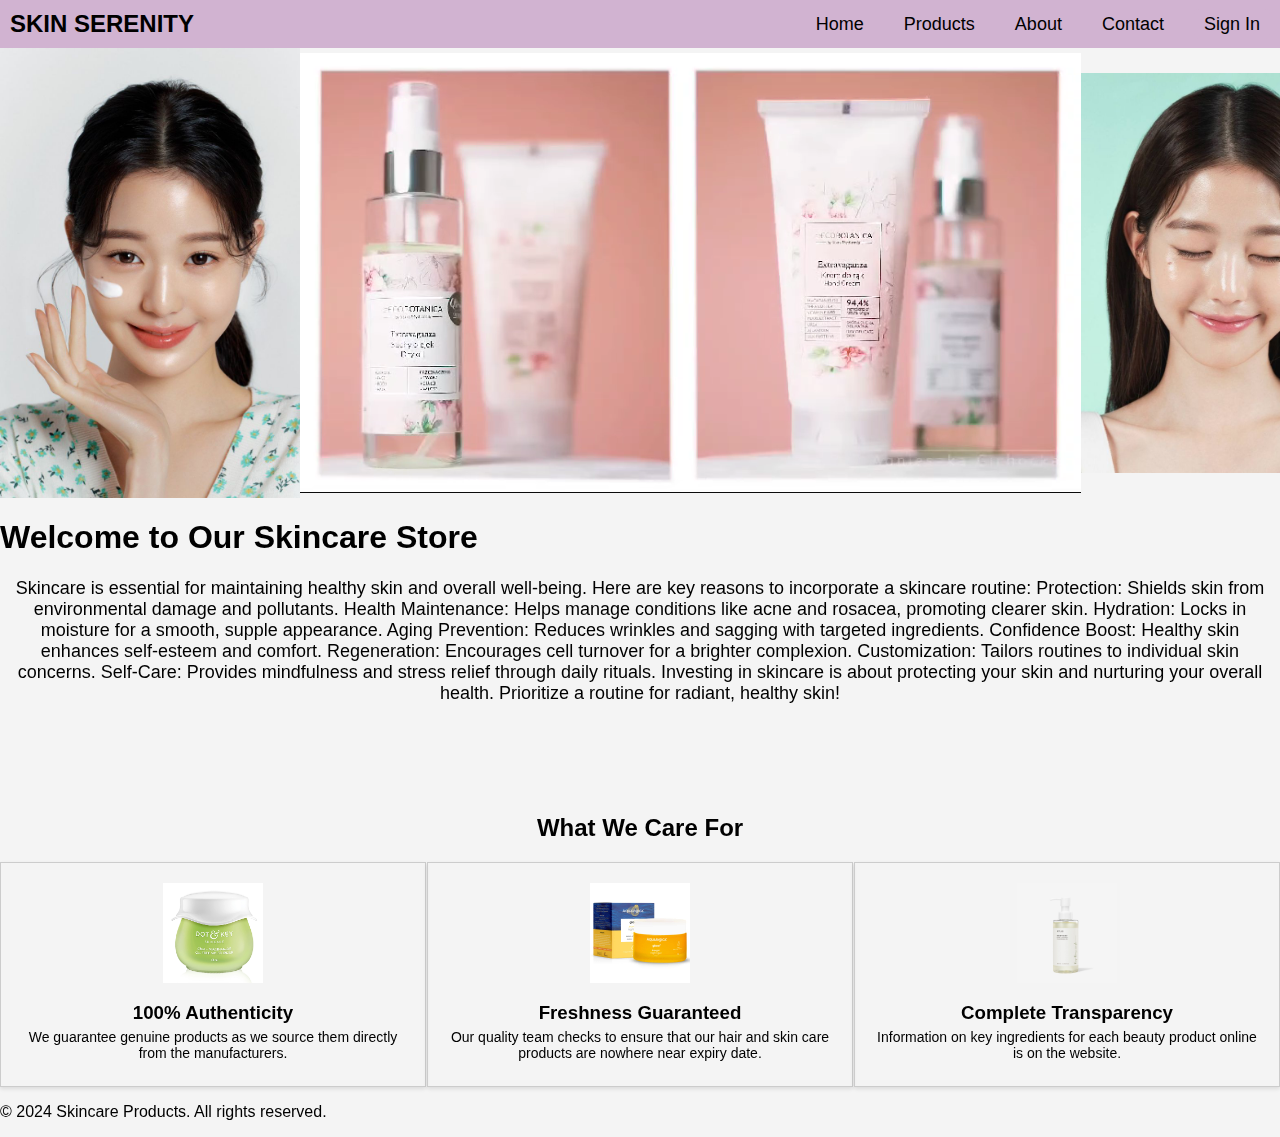
<file: WAD/index.html>
<!DOCTYPE html>
<html lang="en">
<head>
    <meta charset="UTF-8">
    <meta name="viewport" content="width=device-width, initial-scale=1.0">
    <title>Skincare Products</title>
    <link rel="stylesheet" href="home.css">
</head>
<body>


    <header class="header">
        <nav class="nav-container">
            <a href="./home.html" class="logo" style="color: #000;">SKIN SERENITY</a>
            <ul class="nav-links">
                <li><a href="home.html">Home</a></li>
                <li><a href="skincare.html">Products</a></li>
                <li><a href="about.html" class="active">About</a></li>
                <li><a href="contact.html">Contact</a></li>
                <li><a href="signin-signup.html">Sign In</a></li>
            </ul>
        </nav>
    </header>
    

    <main>
        <section class="hero">
            <div class="p-card">
                <img src="m1.jpg" alt="Hero Image" height="1150" width="800">
                <video width="1080" height="440" autoplay muted playsinline loop>
                    <source src="vid.mp4" type="video/mp4">
                  </video>
                  
            <img src="m2.jpg" alt="model" height="5500" width="450">
            </div>

            <h1>Welcome to Our Skincare Store</h1>
            <p style="font-family:Arial, Helvetica, sans-serif;" >
                <center style="font-size: large;">
                    Skincare is essential for maintaining healthy skin and overall well-being. Here are key reasons to incorporate a skincare routine:
        
        Protection: Shields skin from environmental damage and pollutants.
        Health Maintenance: Helps manage conditions like acne and rosacea, promoting clearer skin.
        Hydration: Locks in moisture for a smooth, supple appearance.
        Aging Prevention: Reduces wrinkles and sagging with targeted ingredients.
        Confidence Boost: Healthy skin enhances self-esteem and comfort.
        Regeneration: Encourages cell turnover for a brighter complexion.
        Customization: Tailors routines to individual skin concerns.
        Self-Care: Provides mindfulness and stress relief through daily rituals.
        Investing in skincare is about protecting your skin and nurturing your overall health. Prioritize a routine for radiant, healthy skin!
                </center>
            </p>
        </section>
<br>
<br>
<br>

      
        <section class="what-we-care-for">
            <h2>What We Care For</h2>
            <div class="care-section">
                <div class="care-item">
                    <img src="p1.jpg" alt="100% Authenticity">
                    <h3>100% Authenticity</h3>
                    <p>We guarantee genuine products as we source them directly from the manufacturers.</p>
                </div>
                
                <div class="care-item">
                    <img src="p2.jpg" alt="Freshness Guaranteed">
                    <h3>Freshness Guaranteed</h3>
                    <p>Our quality team checks to ensure that our hair and skin care products are nowhere near expiry date.</p>
                </div>
                
                <div class="care-item">
                    <img src="pro1.jpg" alt="Complete Transparency">
                    <h3>Complete Transparency</h3>
                    <p>Information on key ingredients for each beauty product online is on the website.</p>
                </div>
                
            </div>
        </section>

    </main>

    <footer>
        <p>&copy; 2024 Skincare Products. All rights reserved.</p>
    </footer>
</body>
</html>
<style>
/* General styles for links in the navigation */
.nav-links li a {
    text-decoration: none;
    color: #000; /* Set default color to black */
    font-size: 18px;
    transition: color 0.3s;
    padding: 10px; /* Add padding for better spacing */
}

/* Specific style for the "Sign In" link */
.nav-links li:last-child a {
    color: #000; /* Black color for Sign In link */
    background-color: #d1b3d1; /* Add a background color */
    padding: 5px 10px; /* Add padding for better spacing */
    border-radius: 5px; /* Rounded corners */
    white-space: nowrap; /* Prevent text from breaking into two lines */
}

/* Hover effect for all links */
.nav-links li a:hover {
    background-color: #b396b3; /* Slightly darker background on hover */
    color: white; /* Change text color on hover */
}

/* Flexbox layout for the navigation links to keep them side by side */
.nav-container {
    display: flex;
    justify-content: space-between;
    align-items: center;
    flex-wrap: nowrap; /* Ensure the links stay in a single line */
}

.nav-links {
    display: flex;
    list-style: none;
    margin: 0;
    padding: 0;
}

/* Make sure the navigation links stay side by side on smaller screens */
.nav-links li {
    margin-left: 20px;
}

/* Responsive layout adjustments */
@media (max-width: 768px) {
    .nav-links {
        flex-wrap: wrap; /* Allow the links to wrap if needed on smaller screens */
    }

    .nav-links li {
        margin-left: 10px; /* Reduce margin for smaller screens */
    }

    .nav-links li a {
        padding: 5px 8px; /* Adjust padding to fit the links better */
        font-size: 16px; /* Slightly reduce font size */
    }
}

/* Header styling */
.header {
    background-color: #d1b3d1; /* Background color for the header */
    padding: 10px;
}

</style>
</file>
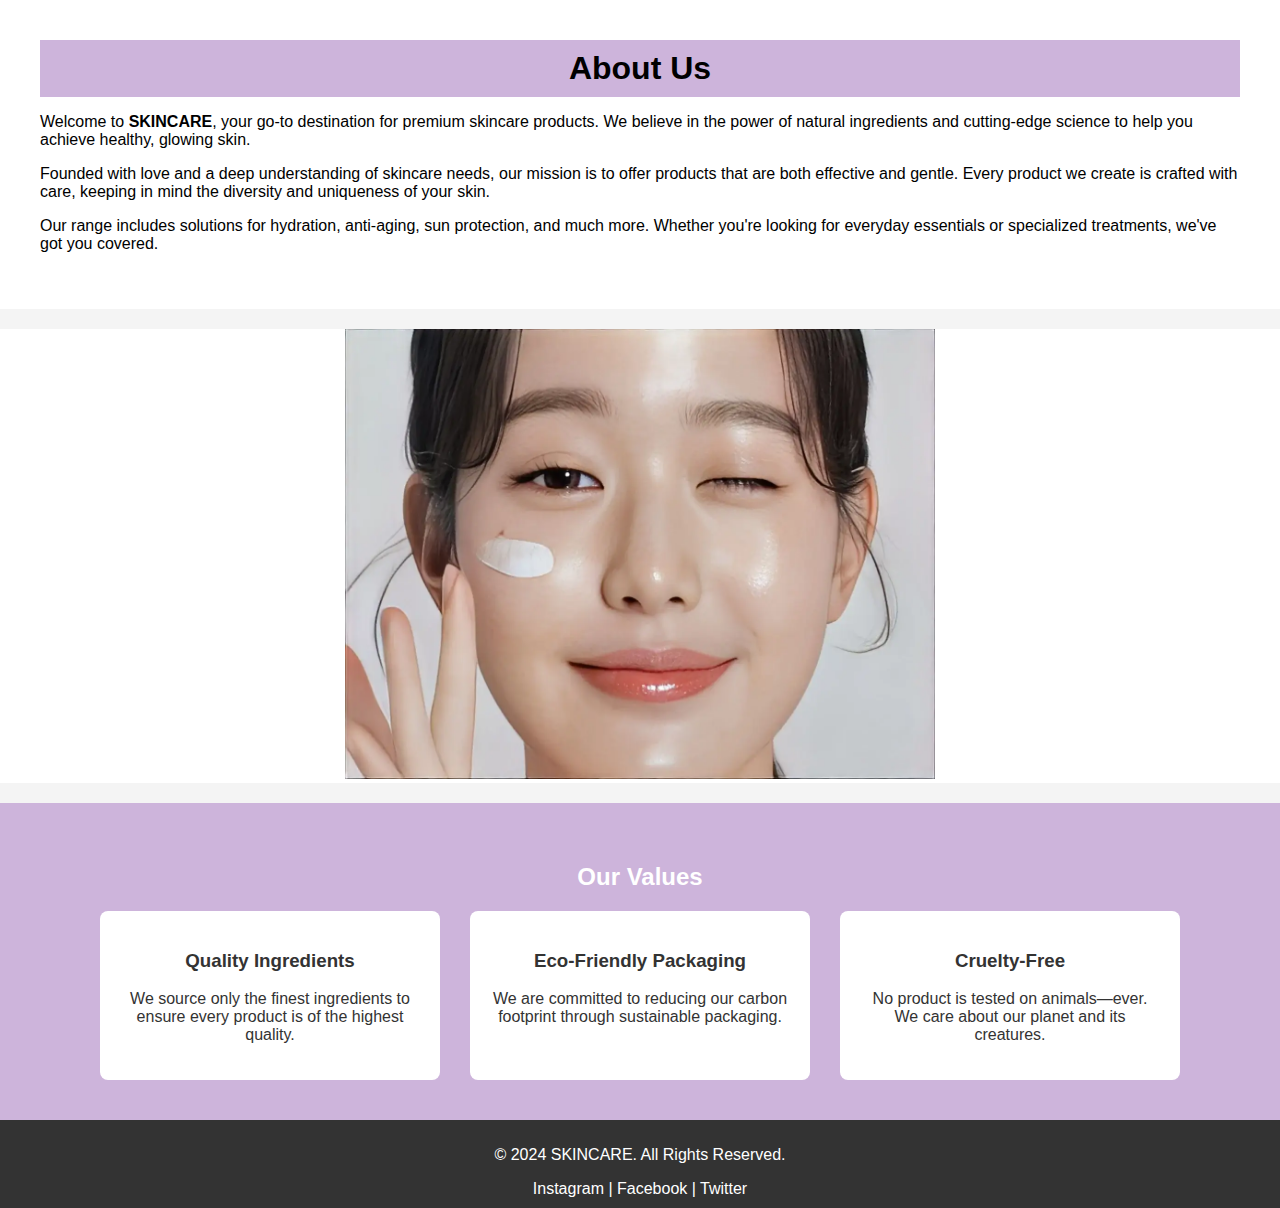
<file: WAD/about.html>
<!DOCTYPE html>
<html lang="en">
<head>
  <meta charset="UTF-8">
  <meta name="viewport" content="width=device-width, initial-scale=1.0">
  <title>About Us | Your Skincare Brand</title>
  <link rel="stylesheet" href="about.css">
  <script src="about.js" defer></script>
</head>
<body>

  <!-- About Us Section -->
  <section class="about-section">
    <div class="container">
      <div class="about-content">
        <h1>About Us</h1>
        <p>Welcome to <strong>SKINCARE</strong>, your go-to destination for premium skincare products. We believe in the power of natural ingredients and cutting-edge science to help you achieve healthy, glowing skin.</p>
        <p>Founded with love and a deep understanding of skincare needs, our mission is to offer products that are both effective and gentle. Every product we create is crafted with care, keeping in mind the diversity and uniqueness of your skin.</p>
        <p>Our range includes solutions for hydration, anti-aging, sun protection, and much more. Whether you're looking for everyday essentials or specialized treatments, we've got you covered.</p>
      </div>
    </div>
  </section>

  <div class="image-container">
    <img src="model.webp" alt="Skincare Experts" class="about-image" width="590px" height="450px">
  </div>
  
  <!-- Our Values Section -->
  <section class="values-section">
    <h2>Our Values</h2>
    <div class="values-container">
      <div class="value-card">
        <h3>Quality Ingredients</h3>
        <p>We source only the finest ingredients to ensure every product is of the highest quality.</p>
      </div>
      <div class="value-card">
        <h3>Eco-Friendly Packaging</h3>
        <p>We are committed to reducing our carbon footprint through sustainable packaging.</p>
      </div>
      <div class="value-card">
        <h3>Cruelty-Free</h3>
        <p>No product is tested on animals—ever. We care about our planet and its creatures.</p>
      </div>
    </div>
  </section>

  <!-- Footer Section -->
  <footer class="footer">
    <p>&copy; 2024 SKINCARE. All Rights Reserved.</p>
    <div class="social-links">
      <a href="#">Instagram</a> | 
      <a href="#">Facebook</a> | 
      <a href="#">Twitter</a>
    </div>
  </footer>

</body>
</html>
</file>
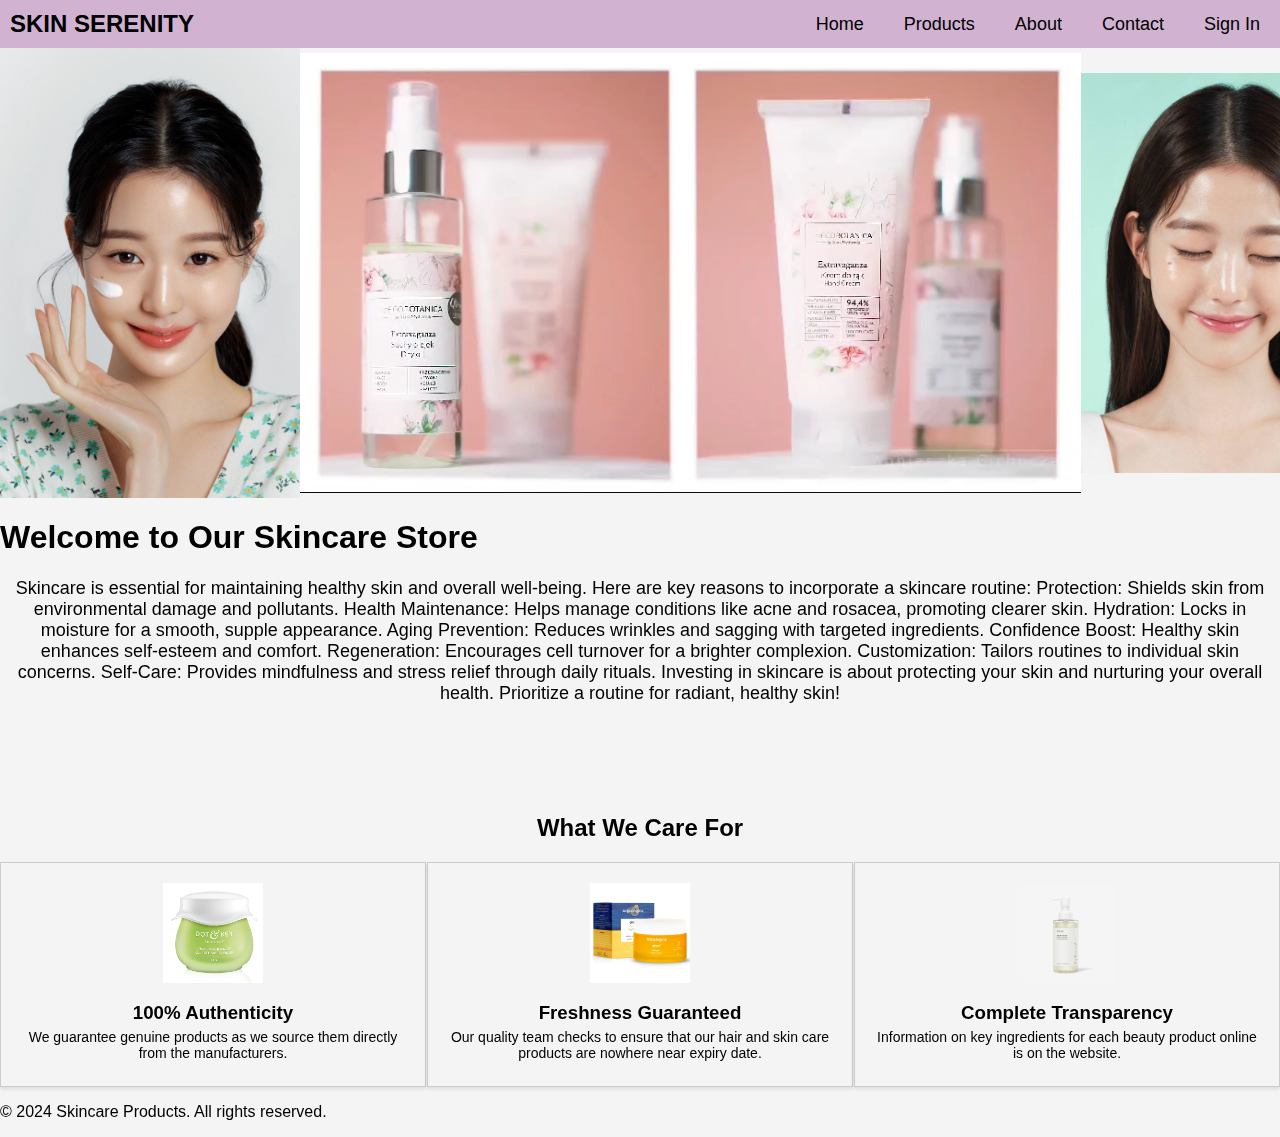
<file: WAD/home.html>
<!DOCTYPE html>
<html lang="en">
<head>
    <meta charset="UTF-8">
    <meta name="viewport" content="width=device-width, initial-scale=1.0">
    <title>Skincare Products</title>
    <link rel="stylesheet" href="home.css">
</head>
<body>


    <header class="header">
        <nav class="nav-container">
            <a href="./home.html" class="logo" style="color: #000;">SKIN SERENITY</a>
            <ul class="nav-links">
                <li><a href="home.html">Home</a></li>
                <li><a href="skincare.html">Products</a></li>
                <li><a href="about.html" class="active">About</a></li>
                <li><a href="contact.html">Contact</a></li>
                <li><a href="signin-signup.html">Sign In</a></li>
            </ul>
        </nav>
    </header>
    

    <main>
        <section class="hero">
            <div class="p-card">
                <img src="m1.jpg" alt="Hero Image" height="1150" width="800">
                <video width="1080" height="440" autoplay muted playsinline loop>
                    <source src="vid.mp4" type="video/mp4">
                  </video>
                  
            <img src="m2.jpg" alt="model" height="5500" width="450">
            </div>

            <h1>Welcome to Our Skincare Store</h1>
            <p style="font-family:Arial, Helvetica, sans-serif;" >
                <center style="font-size: large;">
                    Skincare is essential for maintaining healthy skin and overall well-being. Here are key reasons to incorporate a skincare routine:
        
        Protection: Shields skin from environmental damage and pollutants.
        Health Maintenance: Helps manage conditions like acne and rosacea, promoting clearer skin.
        Hydration: Locks in moisture for a smooth, supple appearance.
        Aging Prevention: Reduces wrinkles and sagging with targeted ingredients.
        Confidence Boost: Healthy skin enhances self-esteem and comfort.
        Regeneration: Encourages cell turnover for a brighter complexion.
        Customization: Tailors routines to individual skin concerns.
        Self-Care: Provides mindfulness and stress relief through daily rituals.
        Investing in skincare is about protecting your skin and nurturing your overall health. Prioritize a routine for radiant, healthy skin!
                </center>
            </p>
        </section>
<br>
<br>
<br>

      
        <section class="what-we-care-for">
            <h2>What We Care For</h2>
            <div class="care-section">
                <div class="care-item">
                    <img src="p1.jpg" alt="100% Authenticity">
                    <h3>100% Authenticity</h3>
                    <p>We guarantee genuine products as we source them directly from the manufacturers.</p>
                </div>
                
                <div class="care-item">
                    <img src="p2.jpg" alt="Freshness Guaranteed">
                    <h3>Freshness Guaranteed</h3>
                    <p>Our quality team checks to ensure that our hair and skin care products are nowhere near expiry date.</p>
                </div>
                
                <div class="care-item">
                    <img src="pro1.jpg" alt="Complete Transparency">
                    <h3>Complete Transparency</h3>
                    <p>Information on key ingredients for each beauty product online is on the website.</p>
                </div>
                
            </div>
        </section>

    </main>

    <footer>
        <p>&copy; 2024 Skincare Products. All rights reserved.</p>
    </footer>
</body>
</html>
<style>
/* General styles for links in the navigation */
.nav-links li a {
    text-decoration: none;
    color: #000; /* Set default color to black */
    font-size: 18px;
    transition: color 0.3s;
    padding: 10px; /* Add padding for better spacing */
}

/* Specific style for the "Sign In" link */
.nav-links li:last-child a {
    color: #000; /* Black color for Sign In link */
    background-color: #d1b3d1; /* Add a background color */
    padding: 5px 10px; /* Add padding for better spacing */
    border-radius: 5px; /* Rounded corners */
    white-space: nowrap; /* Prevent text from breaking into two lines */
}

/* Hover effect for all links */
.nav-links li a:hover {
    background-color: #b396b3; /* Slightly darker background on hover */
    color: white; /* Change text color on hover */
}

/* Flexbox layout for the navigation links to keep them side by side */
.nav-container {
    display: flex;
    justify-content: space-between;
    align-items: center;
    flex-wrap: nowrap; /* Ensure the links stay in a single line */
}

.nav-links {
    display: flex;
    list-style: none;
    margin: 0;
    padding: 0;
}

/* Make sure the navigation links stay side by side on smaller screens */
.nav-links li {
    margin-left: 20px;
}

/* Responsive layout adjustments */
@media (max-width: 768px) {
    .nav-links {
        flex-wrap: wrap; /* Allow the links to wrap if needed on smaller screens */
    }

    .nav-links li {
        margin-left: 10px; /* Reduce margin for smaller screens */
    }

    .nav-links li a {
        padding: 5px 8px; /* Adjust padding to fit the links better */
        font-size: 16px; /* Slightly reduce font size */
    }
}

/* Header styling */
.header {
    background-color: #d1b3d1; /* Background color for the header */
    padding: 10px;
}

</style>
</file>
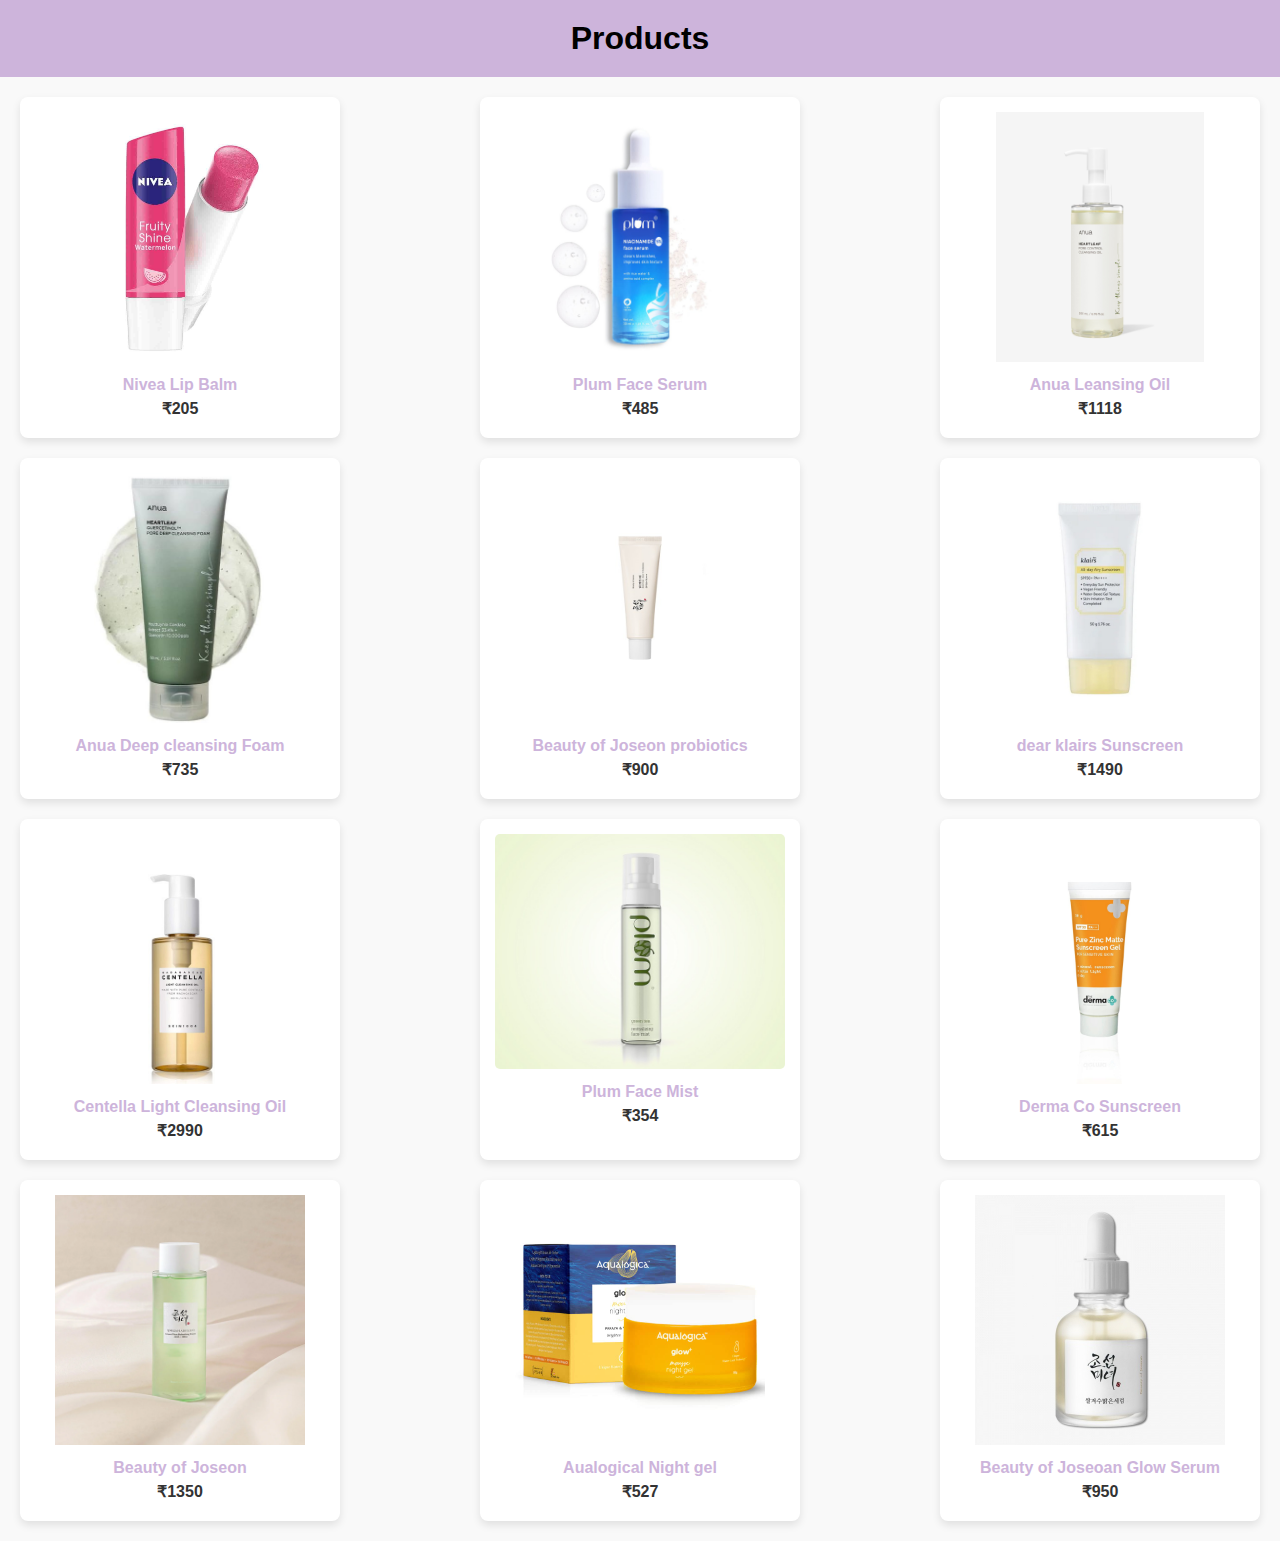
<file: WAD/skincare.html>
<!DOCTYPE html>
<html lang="en">
<head>
    <meta charset="UTF-8">
    <meta name="viewport" content="width=device-width, initial-scale=1.0">
    <title>Product Grid</title>
    <style>
        body {
            font-family: Arial, sans-serif;
            margin: 0;
            padding: 0;
            background-color: #f9f9f9;
        }

        h1 {
            background-color: #cdb4db;
            color: #000;
            padding: 20px;
            text-align: center;
            margin: 0;
        }

        .product-grid {
            display: flex;
            flex-wrap: wrap;
            justify-content: space-between;
            padding: 20px;
            gap: 20px;
        }

        .product-card {
            flex: 1 1 calc(25% - 20px); /* Make 4 items fit per row with a gap */
            max-width: calc(25% - 20px);
            text-align: center;
            background-color: #fff;
            padding: 15px;
            border-radius: 8px;
            box-shadow: 0 4px 8px rgba(0, 0, 0, 0.1);
            transition: transform 0.3s;
        }

        .product-card:hover {
            transform: translateY(-5px);
        }

        .product-card img {
            width: 100%;
            height: auto; /* Let the image adjust height automatically */
            max-height: 250px; /* Ensure images don’t exceed a specific height */
            object-fit: contain;
            border-radius: 5px;
        }

        .product-card a {
            color: #cdb4db;
            text-decoration: none;
            font-weight: bold;
            display: block;
            margin-top: 10px;
        }

        .product-card p {
            color: #333;
            font-weight: bold;
            margin: 5px 0;
        }

        /* Responsive adjustments */
        @media (max-width: 1200px) {
            .product-card {
                flex: 1 1 calc(33.33% - 20px); /* Show 3 per row on medium screens */
                max-width: calc(33.33% - 20px);
            }
        }

        @media (max-width: 900px) {
            .product-card {
                flex: 1 1 calc(50% - 20px); /* Show 2 per row on smaller screens */
                max-width: calc(50% - 20px);
            }
        }

        @media (max-width: 600px) {
            .product-card {
                flex: 1 1 100%; /* Show 1 per row on small screens */
                max-width: 100%;
            }
        }
    </style>
</head>
<body>
    <h1>Products</h1>
    
    <section class="product-grid">
       
        <div class="product-card">
            <img src="lip.jpg" alt="Nivea Lip Balm">
            <a href="https://www.firstcry.com/nivea/nivea-lip-care-watermelon-4-8-gm/11028545/product-detail">Nivea Lip Balm</a>
            <p>₹205</p>
        </div>
        <div class="product-card">
            <img src="p10.jpg" alt="Plum face Serum">
            <a href="https://www.myntra.com/serum-and-gel/plum/plum-5-niacinamide-face-serum-with-amino-acid-to-fade-blemishes-for-bright-skin---30ml/19959876/buy">Plum Face Serum</a>
            <p>₹485</p>
        </div>
    

        <div class="product-card">
            <img src="pro1.jpg" alt="Derma Wash Anti-Acne Facewash Gel">
            <a href="https://maccaron.in/en/products/anua_heartleaf-pore-control-cleansing-oil-200ml/16927/">Anua Leansing Oil</a>
            <p>₹1118</p>
        </div>

        <div class="product-card">
            <img src="pro2.jpg" alt="Retinext Serum" width="300" height="700">
           <a href="https://maccaron.in/en/products/anua_heartleaf-quercetinoltm-pore-deep-cleansing-foam/22207/">Anua Deep cleansing Foam</a>
            <p>₹735</p>
        </div>

        <div class="product-card">
            <img src="pro14.jpg" alt="Derma Wash Anti-Acne Facewash Gel">
            <a href="https://maccaron.in/en/products/beauty-of-joseon_relief-sun-rice-probiotics-50ml/12537/">Beauty of Joseon probiotics</a>
            <p>₹900</p>
        </div>

        <div class="product-card">
            <img src="pro4.jpg" alt="Derma Wash Anti-Acne Facewash Gel">
            <a href="https://www.myntra.com/face-sunscreen/dear+klairs/dear-klairs-korean-water-based-gel-based-spf-50-pa-all-day-airy-sunscreen---50g/25016322/buy?utm_source=dms_bing_shopping&utm_medium=bing_cpc_shopping&utm_campaign=Bing_Shopping_Campaign&msclkid=d24e1039ef6a18eb6d7d772b4387ca70&utm_term=4578710054651266&utm_content=Personal%20Care">dear klairs Sunscreen</a>
            <p>₹1490</p>
        </div>

        <div class="product-card">
            <img src="pro5.jpg" alt="Derma Wash Anti-Acne Facewash Gel">
            <a href="https://www.amazon.in/Madagascar-Centella-Light-Cleansing-200ml/dp/B0DHL7DZF6/ref=sr_1_5?adgrpid=1320515751980215&dib=eyJ2IjoiMSJ9.[base64].hCFtgJljrhl1fFY0qY-mwsiZu__lutkAIlcKLzNbgYs&dib_tag=se&hvadid=82532463171143&hvbmt=bp&hvdev=c&hvlocphy=143885&hvnetw=o&hvqmt=p&hvtargid=kwd-82533132165312%3Aloc-90&hydadcr=22032_2354571&keywords=centella+cleansing+oil&msclkid=5e828139677b1c1ff897e62bca3ba289&qid=1729277254&sr=8-5">Centella Light Cleansing Oil</a>
            <p>₹2990</p>
        </div>

        <div class="product-card">
            <img src="p11.jpg" alt="Derma Wash Anti-Acne Facewash Gel">
            <a href="https://www.myntra.com/toner/plum/-plum-green-tea-alcohol-free-face-toner--150ml/30904616/buy?utm_source=dms_bing_shopping&utm_medium=bing_cpc_shopping&utm_campaign=Bing_Shopping_Campaign&msclkid=aa338d7ae7a510f1033eea6854a3c7c1&utm_term=4578710054651266&utm_content=Personal%20Care">Plum Face Mist</a>
            <p>₹354</p>
        </div>

        
        
        <div class="product-card">
            <img src="p3.jpg" alt="Derma Wash Anti-Acne Facewash Gel">
            <a href="https://www.myntra.com/face-sunscreen/the+derma+co./the-derma-co-ultra-light-zinc-mineral-sunscreen-spf-50-pa---50g/26888328/buy?utm_source=dms_bing_shopping&utm_medium=bing_cpc_shopping&utm_campaign=Bing_Shopping_Campaign&msclkid=ee48b45219a515ce514fd340a875b5f3&utm_term=4578710054651266&utm_content=Personal%20Care">Derma Co Sunscreen</a>
            <p>₹615</p>
        </div>

        
        <div class="product-card">
            <img src="Green_plum_toner.webp" alt="Melarid De-Pigmenting Serum">
            <a href="https://www.myntra.com/toner/beauty+of+joseon/beauty-of-joseon-green-plum-refreshing-toner---ahabha---150-ml/20375740/buy?utm_source=dms_bing_shopping&utm_medium=bing_cpc_shopping&utm_campaign=Bing_Shopping_Campaign&msclkid=ec21d396193317405cc4b484b53de8a0&utm_term=4578710054651266&utm_content=Personal%20Care">Beauty of Joseon</a>
            <p>₹1350</p>
        </div>

        
        <div class="product-card">
            <img src="p2.jpg" alt="Derma Wash Anti-Acne Facewash Gel">
            <a href="https://www.myntra.com/serum-and-gel/aqualogica/aqualogica-glow-mousse-night-gel-for-bright-plump-skin---50-g/17893176/buy?utm_source=dms_bing_shopping&utm_medium=bing_cpc_shopping&utm_campaign=Bing_Shopping_Campaign&msclkid=f778c26dcbb61f504a5ba57f7aa426b3&utm_term=4578710054651266&utm_content=Personal%20Care">Aualogical Night gel</a>
            <p>₹527</p>
        </div>

        <div class="product-card">
            <img src="pro12.jpg" alt="Derma Wash Anti-Acne Facewash Gel">
            <a href="https://www.amazon.in/Beauty-Joseon-Hyperpigmentation-Skincare-Sensitive/dp/B09ZV74JNP/ref=sr_1_12?adgrpid=1317217244903076&dib=eyJ2IjoiMSJ9.ICN">Beauty of Joseoan Glow Serum</a>
            <p>₹950</p>
            </div>
        
    </section>
</body>
</html>
</file>
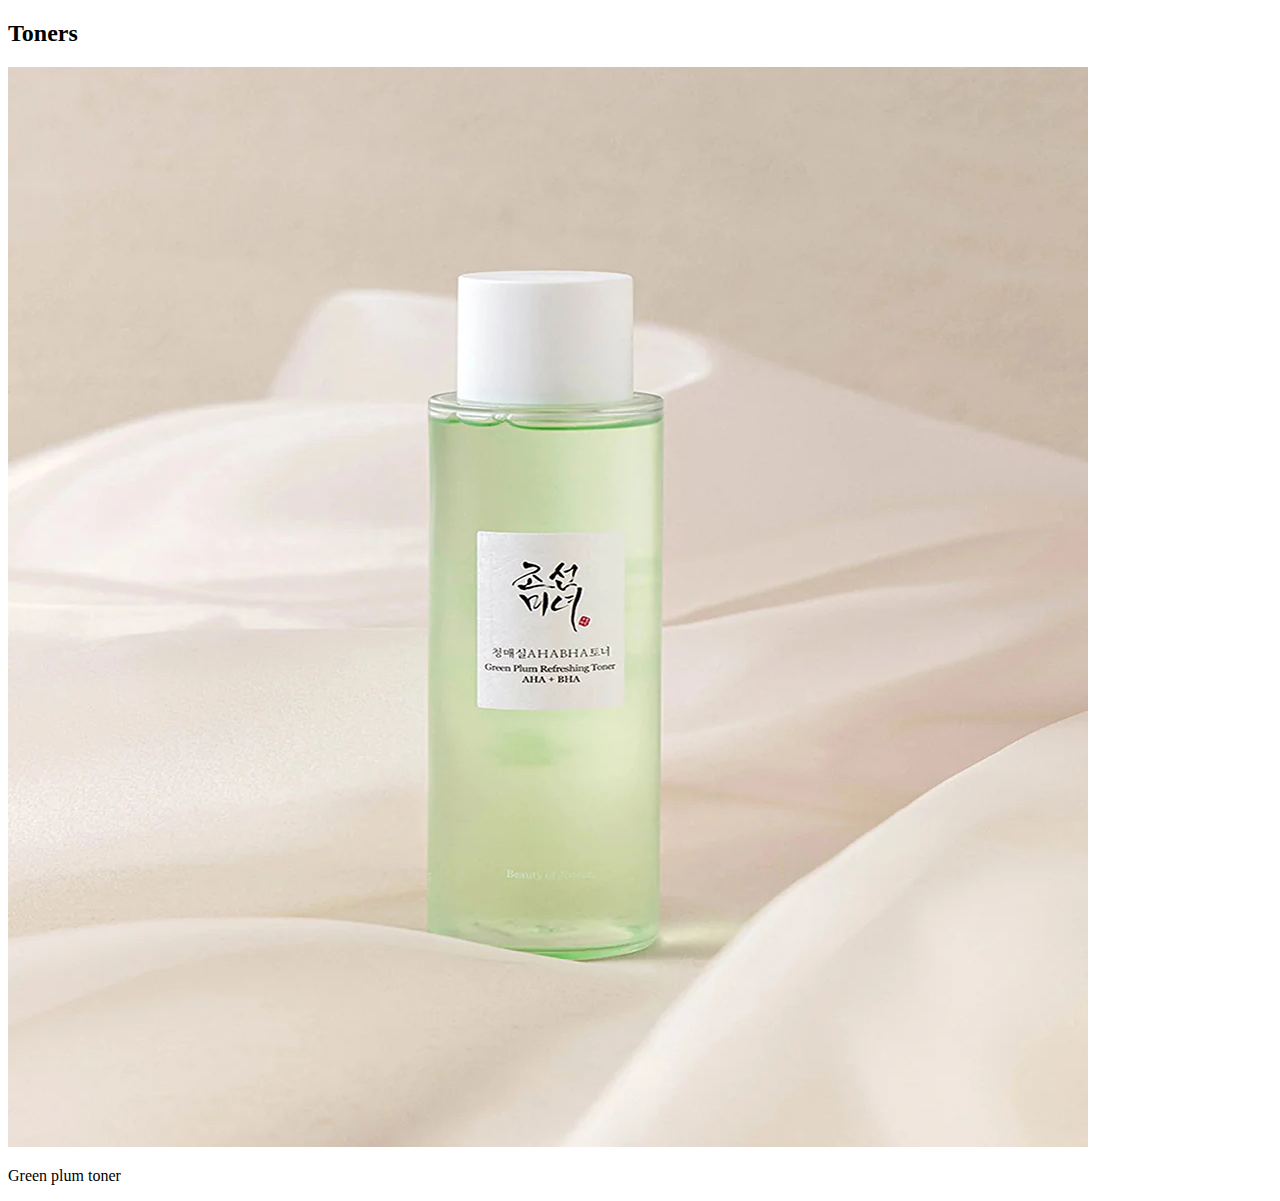
<file: WAD/Toners.html>
<!DOCTYPE html>
<html lang="en">
<head>
    <meta charset="UTF-8">
    <meta name="viewport" content="width=device-width, initial-scale=1.0">
    <title>Document</title>
</head>
<body>
    <h2>Toners</h2>
    <img src="Green_plum_toner.webp" alt="Green_plum_toner" >
    <p>Green plum toner</p>
</body>
</html>
</file>
<file: WAD/home.css>
/* Global Styles */
body {
    margin: 0;
    padding: 0;
    font-family: 'Arial', sans-serif;
    background-color: #f4f4f4;
  }

  .p-card {
    display: flex;
    flex-direction: row; /* Display images side by side */
    justify-content: space-between; /* Add space between images */
    align-items: center; /* Center images vertically */
  }
  
  .p-card img {
    max-width: 300px; /* Set a maximum width for responsive display */
    height: auto; /* Maintain aspect ratio */
  }

  /* Ensure the header and nav are in a single line */
/* Flexbox for the header to align items */
.header {
  background-color: #d1b3d1; /* Adjust to your desired color */
  padding: 10px;
}

/* Flexbox for nav container */
.nav-container {
  display: flex;
  justify-content: space-between;
  align-items: center;
}

/* Styling for the logo */
.logo {
  font-size: 24px;
  font-weight: bold;
  color: white;
  text-decoration: none;
}

/* Flexbox for navigation links to align them to the right */
.nav-links {
  display: flex;
  list-style: none;
  margin: 0;
  padding: 0;
}

/* Style for individual list items */
.nav-links li {
  margin-left: 20px;
}

/* Style for individual navigation links */
.nav-links li a {
  text-decoration: none;
  color: white;
  font-size: 18px;
  transition: color 0.3s;
}

/* Hover effect for navigation links */
.nav-links li a:hover {
  color: #ccc; /* Adjust as needed */
}


.what-we-care-for {
    margin-top: 40px;
    text-align: center;
}

.care-section {
    display: flex;
    flex-wrap: wrap;
    justify-content: space-between;
}

.care-item {
    width: 30%;
    text-align: center;
    padding: 20px;
    border: 1px solid #ccc;
    box-shadow: 0 2px 4px rgba(0, 0, 0, 0.1);
}

.care-item img {
    width: 100px;
    height: 100px;
    margin-bottom: 10px;
}

.care-item h3 {
    margin: 5px 0;
}

.care-item p {
    margin: 5px 0;
    font-size: 14px;
}
@media (max-width: 768px) {
  .p-card {
    padding: 20px;
    width: 100%;
  }
}
@media (max-width: 1200px) {
  .p-card {
      flex: 1 1 calc(33.33% - 20px); /* Show 3 per row on medium screens */
      max-width: calc(33.33% - 20px);
  }
}

@media (max-width: 900px) {
  .p-card {
      flex: 1 1 calc(50% - 20px); /* Show 2 per row on smaller screens */
      max-width: calc(50% - 20px);
  }
}

@media (max-width: 600px) {
  .p-card {
      flex: 1 1 100%; /* Show 1 per row on small screens */
      max-width: 100%;
  }
}
@media (max-width: 768px) {
  .care-section {
    padding: 20px;
    width: 100%;
  }
}
@media (max-width: 1200px) {
  .care-section {
      flex: 1 1 calc(33.33% - 20px); /* Show 3 per row on medium screens */
      max-width: calc(33.33% - 20px);
  }
}

@media (max-width: 900px) {
  .care-section {
      flex: 1 1 calc(50% - 20px); /* Show 2 per row on smaller screens */
      max-width: calc(50% - 20px);
  }
}

@media (max-width: 600px) {
  .care-section {
      flex: 1 1 100%; /* Show 1 per row on small screens */
      max-width: 100%;
  }
}
@media (max-width: 600px) {
  .content {
      flex: 1 1 100%; /* Show 1 per row on small screens */
      max-width: 100%;
  }
}
</file>
<file: WAD/about.css>
/* Global Styles */
body {
  margin: 0;
  padding: 0;
  font-family: 'Arial', sans-serif;
  background-color: #f4f4f4;
}

.header {
  background-color: #cdb4db;
  color: #fff;
  padding: 15px 20px;
  display: flex;
  justify-content: space-between;
  align-items: center;
}

.header .logo {
  text-decoration: none;
  font-size: 1.5rem;
  color: #fff;
}

.nav-links {
  list-style: none;
  display: flex;
  gap: 20px;
}

.nav-links a {
  color: #fff;
  text-decoration: none;
  font-size: 1rem;
}

.nav-links .active {
  border-bottom: 2px solid #cdb4db;
}

/* Updated About Section */
.about-section {
  padding: 40px 20px; /* Reduced padding */
  display: flex;
  justify-content: center;
  background-color: #fff;
}

.container {
  display: flex;
  align-items: center;
  max-width: 1200px;
  gap: 40px;
}

.about-content {
  flex: 1;
}

.about-content h1 {
  background-color: #cdb4db;
  height: auto; /* Remove fixed height */
  padding: 10px 0; /* Added padding */
  margin: 0; /* Ensure no extra space around */
  font-size: 2rem; /* Adjusted font size */
  text-align: center; /* Center the text */
}

.about-image img {
  max-width: 100%;
  border-radius: 10px;
}

.values-section {
  padding: 40px 20px;
  background-color: #cdb4db;
  color: #fff;
  text-align: center;
}

.values-container {
  display: flex;
  justify-content: center;
  gap: 30px;
  margin-top: 20px;
}

.value-card {
  background-color: #fff;
  color: #333;
  padding: 20px;
  border-radius: 8px;
  width: 300px;
}

.image-container {
  background-color: white;
  text-align: center;
  margin: 20px 0;
}

.footer {
  text-align: center;
  padding: 10px 0;
  background-color: #333;
  color: #fff;
}

.social-links a {
  color: #fff;
  text-decoration: none;
}
</file>
